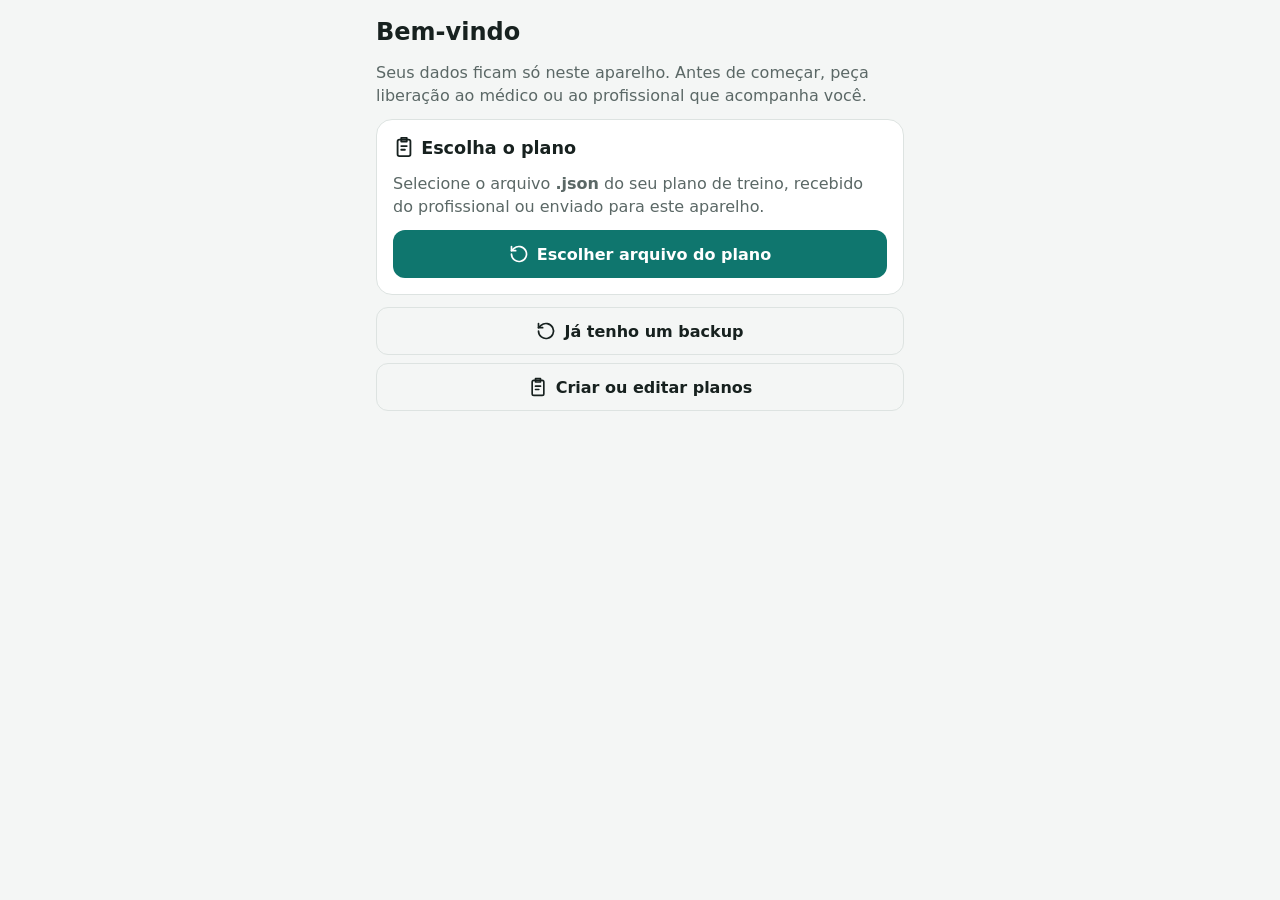
<file: web/index.html>
<!doctype html>
<html lang="pt-BR">
<head>
  <meta charset="utf-8">
  <meta name="viewport" content="width=device-width, initial-scale=1, viewport-fit=cover">
  <meta http-equiv="Content-Security-Policy" content="default-src 'none'; script-src 'self'; style-src 'self'; img-src 'self'; manifest-src 'self'; connect-src 'self'; worker-src 'self'; base-uri 'none'; form-action 'none'">
  <meta name="referrer" content="no-referrer">
  <meta name="theme-color" content="#0f766e">
  <title>fitMonjaro</title>
  <link rel="manifest" href="manifest.webmanifest">
  <link rel="icon" href="icons/icon-192.png">
  <link rel="stylesheet" href="styles.css">
  <script type="module" src="app.js"></script>
</head>
<body>
  <div id="update" role="status" hidden>
    <span>Nova versão disponível</span>
    <button type="button" data-a="update-apply">Atualizar</button>
  </div>
  <main id="view"></main>
  <div id="rest" hidden>
    <span>Descanso <strong id="rest-time">1:00</strong></span>
    <button type="button" data-a="rest-add">+30 s</button>
    <button type="button" data-a="rest-stop">Parar</button>
  </div>
  <div id="toast" role="status" hidden></div>
  <nav id="nav" aria-label="Principal" hidden>
    <a href="#/hoje"><svg class="ico" viewBox="0 0 24 24" aria-hidden="true" focusable="false" fill="none" stroke="currentColor" stroke-width="2" stroke-linecap="round" stroke-linejoin="round"><circle cx="12" cy="12" r="4"/><path d="M12 2v2M12 20v2M4.9 4.9l1.4 1.4M17.7 17.7l1.4 1.4M2 12h2M20 12h2M4.9 19.1l1.4-1.4M17.7 6.3l1.4-1.4"/></svg><span>Hoje</span></a>
    <a href="#/treinos"><svg class="ico" viewBox="0 0 24 24" aria-hidden="true" focusable="false" fill="none" stroke="currentColor" stroke-width="2" stroke-linecap="round" stroke-linejoin="round"><rect x="3" y="5" width="18" height="16" rx="2"/><path d="M3 10h18M8 3v4M16 3v4"/></svg><span>Treinos</span></a>
    <a href="#/progresso"><svg class="ico" viewBox="0 0 24 24" aria-hidden="true" focusable="false" fill="none" stroke="currentColor" stroke-width="2" stroke-linecap="round" stroke-linejoin="round"><path d="M3 3v18h18"/><path d="M7 15l4-4 3 3 5-6"/></svg><span>Progresso</span></a>
    <a href="#/plano"><svg class="ico" viewBox="0 0 24 24" aria-hidden="true" focusable="false" fill="none" stroke="currentColor" stroke-width="2" stroke-linecap="round" stroke-linejoin="round"><rect x="5" y="4" width="14" height="18" rx="2"/><path d="M9 2h6v4H9zM9 11h6M9 15h4"/></svg><span>Plano</span></a>
    <a href="#/ajustes"><svg class="ico" viewBox="0 0 24 24" aria-hidden="true" focusable="false" fill="none" stroke="currentColor" stroke-width="2" stroke-linecap="round" stroke-linejoin="round"><circle cx="12" cy="8" r="4"/><path d="M4 21c0-4 4-6 8-6s8 2 8 6"/></svg><span>Perfil</span></a>
  </nav>
</body>
</html>
</file>
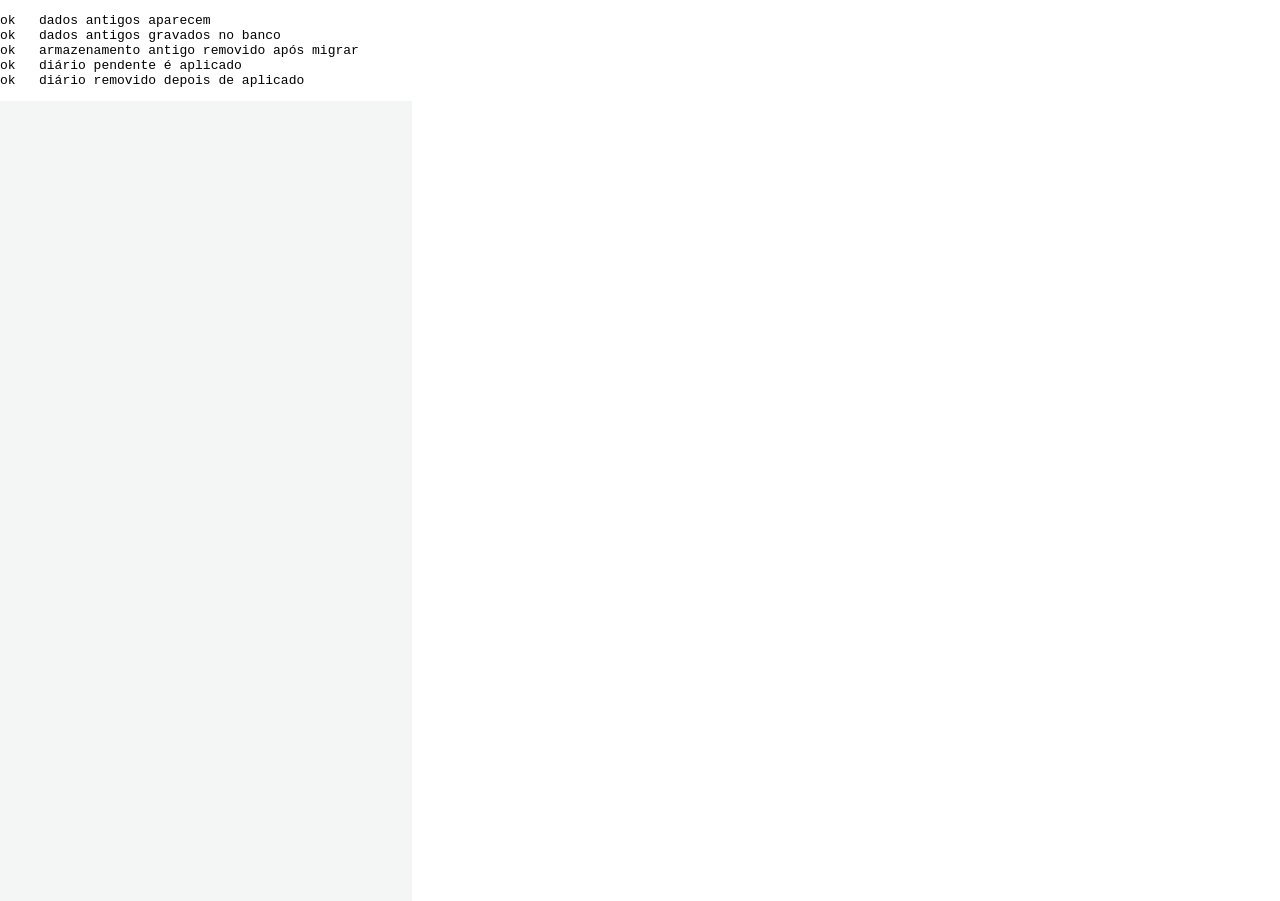
<file: tests/e2e.test.html>
<!doctype html>
<html lang="pt-BR">
<meta charset="utf-8">
<title>Teste de ponta a ponta</title>
<style>body{margin:0} iframe{border:0;width:412px;height:800px;display:block} pre{white-space:pre-wrap}</style>
<pre id="out">rodando</pre>
<iframe id="app" title="app"></iframe>
<script type="module">
// Usa o app real num iframe. Apaga os dados do app neste endereço.
import { addDays, diffRecords, fromRecords, mondayOf, toISO, toRecords } from '../web/logic.js';
import { applyOps, deleteDb, openDb, readAll } from '../web/db.js';

const LEGACY_KEY = 'fitmonjaro.v2';
const out = document.getElementById('out');
const frame = document.getElementById('app');
const results = [];
window.__errors = [];
const ok = (name, cond) => {
  results.push(`${cond ? 'ok  ' : 'FAIL'} ${name}`);
  out.textContent = results.join('\n');
};
const tick = (ms = 80) => new Promise((r) => setTimeout(r, ms));
const until = async (cond) => {
  for (let i = 0; i < 300; i++) {
    if (await cond()) return true;
    await tick(100);
  }
  return cond();
};
// Espera o app terminar as gravações e lê o banco diretamente.
async function settle() {
  for (let i = 0; i < 500; i++) {
    const pending = frame.contentDocument?.documentElement?.dataset?.pending;
    if (!pending || pending === '0') return;
    await tick(20);
  }
}
async function withDb(fn) {
  const db = await openDb();
  try {
    return await fn(db);
  } finally {
    db.close();
  }
}
async function data() {
  await settle();
  return withDb(async (db) => fromRecords(await readAll(db)));
}
const writeState = (s) => withDb(async (db) => applyOps(db, diffRecords(await readAll(db), toRecords(s))));
async function resetDb() {
  frame.src = 'about:blank';
  await new Promise((r) => { frame.onload = r; });
  await deleteDb();
}
// Compara estados sem depender da ordem das chaves.
const canon = (v) => (Array.isArray(v) ? v.map(canon) : v && typeof v === 'object'
  ? Object.fromEntries(Object.keys(v).sort().map((k) => [k, canon(v[k])])) : v);
const same = (a, b) => JSON.stringify(canon(a)) === JSON.stringify(canon(b));
const planId = 'plano-exemplo';
const logs = async () => (await data()).sessions[planId];
const today = toISO(new Date());
const monday = mondayOf(today);

const open = async (hash) => {
  frame.src = 'about:blank'; // Só mudar o # não recarregaria o app.
  await new Promise((r) => { frame.onload = r; });
  frame.src = `../web/index.html${hash}`;
  await new Promise((r) => { frame.onload = r; });
  frame.contentWindow.addEventListener('error', (e) => window.__errors.push(e.message));
  frame.contentWindow.addEventListener('unhandledrejection', (e) => window.__errors.push(String(e.reason)));
  frame.contentWindow.confirm = () => true;
  await until(async () => frame.contentDocument.getElementById('view')?.childElementCount > 0); // O app carrega o banco antes de desenhar.
  await tick(100);
  return frame.contentDocument;
};

const fill = (doc, form, values) => {
  const f = doc.querySelector(`[data-form="${form}"]`);
  for (const [k, v] of Object.entries(values)) f.elements[k].value = v;
  return f;
};
const check = (el, on = true) => { if (el.checked !== on) el.click(); };
const type = (el, value) => { el.value = value; el.dispatchEvent(new Event('input', { bubbles: true })); };
const text = (doc = frame.contentDocument) => doc.getElementById('view').textContent;

const importFile = async (doc, kind, content) => {
  const input = doc.querySelector(`[data-import="${kind}"]`);
  const dt = new frame.contentWindow.DataTransfer();
  dt.items.add(new frame.contentWindow.File([content], 'x.json', { type: 'application/json' }));
  input.files = dt.files;
  input.dispatchEvent(new Event('change', { bubbles: true }));
  await tick(300);
};

// Intercepta o arquivo gerado por um toque, sem depender da pasta de downloads.
async function captureFile(el) {
  const win = frame.contentWindow;
  const original = win.URL.createObjectURL;
  let blob = null;
  win.URL.createObjectURL = (b) => { blob = b; return original.call(win.URL, b); };
  el.click();
  await tick(300);
  win.URL.createObjectURL = original;
  return blob ? blob.text() : null;
}
const submitButton = (form) => form.querySelector('button:not([type=button])');

async function flow() {
  // Migração: dados do armazenamento antigo passam para o IndexedDB.
  await resetDb();
  const planText = await (await fetch('./plano-exemplo.json')).text();
  const bundled = JSON.parse(planText);
  localStorage.setItem(LEGACY_KEY, JSON.stringify({
    version: 2, profile: { name: 'Legado Teste', sex: 'Feminino', birthDate: '1980-01-01', height: 160, targetWeight: null, conditions: '' },
    activePlanId: bundled.id, plans: { [bundled.id]: bundled }, planStarts: { [bundled.id]: monday }, sessions: { [bundled.id]: { 'w1-Seg': { status: 'feito' } } },
    daily: {}, measurements: [{ date: today, weight: 71 }], injections: [], choices: {}, lastBackup: null,
  }));
  let doc = await open('#/hoje');
  ok('dados antigos aparecem', text(doc).includes('Olá, Legado'));
  ok('dados antigos gravados no banco', (await data()).sessions[planId]['w1-Seg'].status === 'feito');
  ok('armazenamento antigo removido após migrar', localStorage.getItem(LEGACY_KEY) === null);
  // Fechamento imediato: um diário pendente é aplicado ao banco na próxima abertura.
  const pendingState = await data();
  pendingState.profile.name = 'Diário Pendente';
  localStorage.setItem(LEGACY_KEY, JSON.stringify(pendingState));
  doc = await open('#/hoje');
  ok('diário pendente é aplicado', text(doc).includes('Olá, Diário') && (await data()).profile.name === 'Diário Pendente');
  ok('diário removido depois de aplicado', localStorage.getItem(LEGACY_KEY) === null);
  await resetDb();
  doc = await open('#/hoje');

  // 1. Identificar a pessoa
  ok('primeiro uso pede o arquivo do plano', Boolean(doc.querySelector('[data-import="setup-plan"]')) && !doc.querySelector('[data-form="setup"]'));
  ok('menu oculto na configuração', doc.getElementById('nav').hidden);
  ok('configuração leva ao editor de planos', Boolean(doc.querySelector('a[href="#/editor"]')));
  await importFile(doc, 'setup-plan', '{"schemaVersion":1}');
  ok('arquivo de plano inválido é recusado', !frame.contentDocument.getElementById('toast').hidden && !frame.contentDocument.querySelector('[data-form="setup"]'));
  // No Android o seletor de arquivos é outra tela: o app fica oculto e volta antes de receber o arquivo.
  const picker = frame.contentDocument.querySelector('[data-import="setup-plan"]');
  picker.dispatchEvent(new MouseEvent('click', { bubbles: true }));
  Object.defineProperty(frame.contentDocument, 'visibilityState', { configurable: true, get: () => 'visible' });
  frame.contentDocument.dispatchEvent(new Event('visibilitychange'));
  ok('voltar do seletor de arquivos não troca a tela', picker.isConnected);
  const dt = new frame.contentWindow.DataTransfer();
  dt.items.add(new frame.contentWindow.File([planText], 'plano.json', { type: '' })); // Anexos no Android podem vir sem tipo.
  picker.files = dt.files;
  picker.dispatchEvent(new Event('change', { bubbles: true }));
  await until(async () => Boolean(frame.contentDocument.querySelector('[data-form="setup"]')));
  doc = frame.contentDocument;
  ok('plano escolhido libera o perfil', Boolean(doc.querySelector('[data-form="setup"]')) && text(doc).includes('Plano de exemplo'));
  const setup = fill(doc, 'setup', { name: 'Maria Teste', sex: 'Feminino', birthDate: '1990-03-15', height: '165', weight: '70', targetWeight: '60', conditions: '', startDate: monday });
  const firstBackup = await captureFile(submitButton(setup));
  ok('perfil salvo', (await data()).profile.name === 'Maria Teste' && (await data()).profile.height === 165);
  ok('primeira cópia sai sozinha', JSON.parse(firstBackup).profile.name === 'Maria Teste');
  ok('peso inicial entra no histórico', (await data()).measurements.length === 1 && (await data()).measurements[0].weight === 70);
  ok('plano escolhido ativo', (await data()).activePlanId === planId);
  ok('saudação usa o nome', text().includes('Olá, Maria'));
  ok('menu com ícones', frame.contentDocument.querySelectorAll('#nav a svg').length === 5);

  // 3. Saber o que fazer
  doc = await open('#/sessao/w1-Seg');
  ok('Treino A com 9 exercícios', doc.querySelectorAll('[data-card]').length === 9);
  ok('selo do treino', doc.querySelector('.badge')?.textContent === 'A');
  ok('mostra séries e alvo juntos', doc.querySelector('[data-card="A1"] .target').textContent === '2 × 10–12');
  ok('mostra a carga', doc.querySelector('[data-card="A1"] .load').textContent.includes('Carga do exercício A1'));
  ok('instrução recolhida', !doc.querySelector('[data-card="A1"] details.how').open && text(doc).includes('Como fazer o exercício A1'));
  ok('mostra o vídeo', Boolean(doc.querySelector('a[href="https://example.com/video-a1"]')));
  ok('mostra quando parar', text(doc).includes('Sinal de alerta de exemplo'));
  ok('bloco fixo com 2 séries', doc.querySelector('[data-card="A5"]').querySelectorAll('.set').length === 2);

  // 4. Registro rápido
  const rows = doc.querySelector('[data-card="A1"]').querySelectorAll('.set');
  check(rows[0].querySelector('input[type=checkbox]'));
  await tick();
  ok('marcar aceita a sugestão', (await logs())['w1-Seg'].exercises.A1.sets[0].value === '10');
  ok('série marcada muda de cor', rows[0].classList.contains('done'));
  ok('aviso de salvamento automático', doc.getElementById('saved').textContent.includes('Salvo às'));
  ok('primeiro do bloco não inicia descanso', doc.getElementById('rest').hidden);
  rows[1].querySelector('[data-delta="1"]').click();
  rows[1].querySelector('[data-delta="1"]').click();
  ok('botão + soma à sugestão', rows[1].querySelector('input[type=number]').value === '12');
  check(rows[1].querySelector('input[type=checkbox]'));
  type(rows[0].querySelector('input[type=number]'), '12');
  ok('sugestão de progressão no máximo', !doc.querySelector('[data-ready="A1"]').hidden);

  const b5 = doc.querySelector('[data-card="B5"]').querySelectorAll('.set');
  check(b5[0].querySelector('input[type=checkbox]'));
  ok('último do bloco inicia descanso', !doc.getElementById('rest').hidden);
  doc.querySelector('[data-a="rest-stop"]').click();

  doc.querySelector('[data-card="A1"] [data-a="add-set"]').click();
  await tick();
  ok('+ série adiciona linha', doc.querySelector('[data-card="A1"]').querySelectorAll('.set').length === 3);
  ok('limite de 3 séries', !doc.querySelector('[data-card="A1"] [data-a="add-set"]'));
  ok('valores continuam após redesenhar', doc.querySelector('[data-card="A1"] input[type=number]').value === '12');

  const band = doc.querySelector('[data-card="A1"] select');
  type(band, 'Leve');
  type(doc.querySelector('[data-card="B5"] select'), 'Médio');

  doc.querySelector('[data-a="note-chip"][data-text="Cansaço"]').click();
  doc.querySelector('[data-a="note-chip"][data-text="Náusea"]').click();
  ok('etiquetas viram observação', doc.getElementById('notes').value === 'Cansaço; Náusea');
  const xss = '<img src=x onerror="window.top.pwned=1">';
  type(doc.getElementById('notes'), xss);
  type(doc.querySelector('[data-f="pain"]'), '3');

  doc = await open('#/sessao/w1-Seg');
  ok('rascunho sobrevive ao fechar o app', doc.getElementById('notes').value === xss);
  ok('observação não vira HTML', !window.pwned && !doc.querySelector('#view img'));
  const autoFile = await captureFile(doc.querySelector('[data-a="finish"][data-status="feito"]'));
  await tick(200);
  ok('treino concluído', (await logs())['w1-Seg'].status === 'feito');
  ok('cópia salva sozinha ao concluir', JSON.parse(autoFile).sessions[planId]['w1-Seg'].status === 'feito');
  const fileName = (await data()).lastBackup.file;
  ok('nome da cópia com data e hora', new RegExp(`^fitmonjaro-${today}-\\d{4}\\.json$`).test(fileName));
  ok('abre a tela de conclusão', frame.contentWindow.location.hash === '#/concluido/w1-Seg');
  const done = text();
  ok('conclusão resume o treino', done.includes('Treino concluído') && done.includes('3 série(s)') && done.includes('dor 3/10'));
  ok('conclusão diz onde está o arquivo', done.includes(fileName) && done.includes('Downloads') && done.includes('Arquivos'));
  ok('conclusão explica como consultar e recuperar', done.includes('Progresso') && done.includes('Recuperar backup'));

  doc = await open('#/concluido/w1-Seg');
  ok('conclusão reaberta mostra a última cópia', text(doc).includes(fileName));

  doc = await open('#/treinos');
  ok('lista marca Feito', doc.querySelector('.chip .mark.feito')?.textContent.includes('Feito'));
  ok('evolução usa a melhor série', doc.querySelector('tbody tr').cells[1].textContent.startsWith('12'));

  doc = await open('#/sessao/w1-Sex');
  ok('repetições replicadas', doc.querySelector('[data-card="A1"] input[type=number]').placeholder === '12');
  ok('elástico replicado', doc.querySelector('[data-card="A1"] select').value === 'Leve');
  ok('série extra replicada', doc.querySelector('[data-card="A1"]').querySelectorAll('.set').length === 3);
  ok('elástico escolhido sem concluir também é replicado', doc.querySelector('[data-card="B5"] select').value === 'Médio');
  check(doc.querySelector('[data-card="A1"] input[type=checkbox]'));
  await tick();
  ok('elástico herdado entra no registro', (await logs())['w1-Sex'].exercises.A1.band === 'Leve');

  doc = await open('#/sessao/w1-Qua');
  ok('Treino B com pirâmide', text(doc).includes('Pirâmide') && text(doc).includes('5‑3‑1'));
  check(doc.querySelector('[data-f="pyramid"]'));
  await tick();
  ok('pirâmide registrada', (await logs())['w1-Qua'].exercises.B6.sets[0].done === true);
  check(doc.querySelector('[data-f="light"]'));
  await tick();
  ok('versão leve grava status leve', frame.contentDocument.querySelector('[data-a="finish"]').dataset.status === 'leve');
  ok('versão leve não herda série extra', frame.contentDocument.querySelector('[data-card="B5"]').querySelectorAll('.set').length === 2);

  // Registro em um toque, com um plano que treina todo dia, para o teste valer em qualquer data
  const s = (await data());
  s.plans[planId].schedule = { days: [0, 1, 2, 3, 4, 5, 6], rotation: [['A', 'B', 'A', 'B', 'A', 'B', 'A']] };
  s.sessions[planId] = {};
  await writeState(s);
  doc = await open('#/hoje');
  ok('Hoje mostra o treino do dia', text(doc).includes('Treino de hoje') && text(doc).includes('≈ 45 min'));
  ok('lista de exercícios recolhida', Boolean(doc.querySelector('.outline li')) && !doc.querySelector('.outline').closest('details').open);
  const quickFile = await captureFile(doc.querySelector('[data-a="quick"][data-status="leve"]'));
  ok('um toque registra o treino', Object.values((await logs()))[0].status === 'leve' && Object.values((await logs()))[0].quick === true);
  ok('um toque também salva a cópia', Boolean(quickFile));
  ok('um toque também mostra a conclusão', await until(async () => text().includes('registro rápido') && text().includes('Downloads')));
  doc = await open(`#/sessao/${encodeURIComponent('w1-Sáb')}`);
  ok('treino de sábado abre pelo endereço', text(doc).includes('Sáb'));
  doc = await open('#/hoje');
  ok('Hoje confirma o registro', text(doc).includes('Treino de hoje registrado'));

  const before = (await data()).lastBackup.at;
  await tick(50);
  const weightFile = await captureFile(submitButton(fill(doc, 'quick-weight', { weight: '69.5' })));
  ok('peso rápido sem sair de Hoje', (await data()).measurements.at(-1).weight === 69.5 && frame.contentWindow.location.hash === '#/hoje');
  ok('peso também gera cópia', JSON.parse(weightFile).measurements.at(-1).weight === 69.5 && (await data()).lastBackup.at !== before);
  frame.contentDocument.querySelector('[data-a="toggle-daily"][data-field="water"]').click();
  await tick();
  ok('hidratação com um toque', (await data()).daily[today].water === true);
  ok('bloco marcado aparece ativo', frame.contentDocument.querySelector('[data-field="water"]').classList.contains('on'));
  type(frame.contentDocument.querySelector('[data-field="protein"]'), '80');
  ok('proteína registrada', (await data()).daily[today].protein === '80');

  // 1. Evolução no tempo
  doc = await open('#/progresso');
  await captureFile(submitButton(fill(doc, 'measurement', { date: addDays(today, -7), weight: '70.2', visceral: '9', fat: '30.8', muscle: '25' })));
  await captureFile(submitButton(fill(frame.contentDocument, 'measurement', { date: today, weight: '69.5', visceral: '8', fat: '30', muscle: '24.9' })));
  const stats = text();
  ok('medição mantém data única', (await data()).measurements.filter((m) => m.date === today).length === 1);
  ok('mostra variação de gordura', stats.includes('-0,8 kg desde o início'));
  ok('mostra músculo % do peso', stats.includes('Músculo % do peso') && stats.includes('35,8%'));
  ok('mostra IMC e idade', stats.includes('IMC 25,5') && /\d{2} anos/.test(stats));
  ok('mostra quanto falta', stats.includes('faltam 9,5 kg'));
  ok('mostra ritmo', stats.includes('% por semana'));
  ok('mostra treinos cumpridos', stats.includes('Treinos cumpridos'));
  await captureFile(submitButton(fill(frame.contentDocument, 'injection', { date: addDays(today, -21), dose: '2.5' })));
  await captureFile(submitButton(fill(frame.contentDocument, 'injection', { date: addDays(today, -1), dose: '5' })));
  doc = await open('#/hoje');
  ok('aviso de aumento de dose', text(doc).includes('aumento de dose'));

  // 2. Escolher e alterar o plano
  doc = await open('#/plano');
  const planJson = await captureFile(doc.querySelector('[data-a="export-plan"]'));
  ok('plano exportado', JSON.parse(planJson).id === planId);
  const edited = JSON.parse(planJson);
  edited.id = 'plano-editado';
  edited.name = 'Plano Editado';
  edited.exercises.A1.target = '99 repetições';
  edited.painLabel = 'Dor no joelho';
  await importFile(doc, 'plan', JSON.stringify(edited));
  ok('plano importado fica ativo', await until(async () => (await data()).activePlanId === 'plano-editado'));
  doc = await open('#/sessao/w1-Seg');
  ok('alteração aparece no treino', text(doc).includes('99 repetições'));
  ok('rótulo de dor vem do plano', text(doc).includes('Dor no joelho:') && Boolean(doc.querySelector('[data-text="Dor no joelho"]')));
  doc = await open('#/plano');
  await importFile(doc, 'plan', '{"schemaVersion":1}');
  ok('plano inválido é recusado', await until(async () => !frame.contentDocument.getElementById('toast').hidden) && (await data()).activePlanId === 'plano-editado');
  doc = frame.contentDocument;
  doc.querySelector(`[data-a="del-plan"][data-plan="${planId}"]`).click();
  await tick();
  ok('plano com histórico não é apagado', Boolean((await data()).plans[planId]));
  doc.querySelector(`[data-a="use-plan"][data-plan="${planId}"]`).click();
  await tick(200);
  ok('volta ao plano anterior', (await data()).activePlanId === planId);
  ok('histórico do plano preservado', Object.keys((await logs())).length > 0);
  doc = await open('#/plano');
  doc.querySelector('[data-a="del-plan"][data-plan="plano-editado"]').click();
  await tick();
  ok('plano sem histórico é apagado', !(await data()).plans['plano-editado']);

  // 6. Editor de planos
  doc = await open('#/editor');
  ok('editor abre pela tela Plano', text(doc).includes('Editor de planos') && text(doc).includes('Nenhum plano em elaboração'));
  doc.querySelector('[data-a="ed-new"]').click();
  await until(async () => Boolean(frame.contentDocument.getElementById('ed-status')));
  doc = frame.contentDocument;
  const draftId = frame.contentWindow.location.hash.split('/')[2];
  ok('plano em branco já é válido', doc.getElementById('ed-status').classList.contains('ok'));
  type(doc.querySelector('[data-ed="name"]'), 'Plano do Editor');
  type(doc.querySelector('[data-ed="id"]'), 'plano-editor');
  ok('título acompanha o nome', doc.getElementById('ed-title').textContent === 'Plano do Editor');
  ok('alteração salva sozinha', await until(async () => (await data()).drafts[draftId]?.plan.name === 'Plano do Editor'));
  doc = await open(`#/editor/${draftId}`);
  ok('rascunho reaberto mantém alterações', doc.querySelector('[data-ed="name"]').value === 'Plano do Editor' && doc.querySelector('[data-ed="id"]').value === 'plano-editor');

  doc.querySelector('[data-a="ed-add"][data-tpl="exercise"]').click();
  await tick();
  doc = frame.contentDocument;
  ok('exercício novo aparece aberto', doc.querySelector('[data-sec="exercises.1"]')?.open === true);
  type(doc.querySelector('[data-ed="exercises.1.name"]'), 'Ponte');
  type(doc.querySelector('[data-ed="exercises.1.video.url"]'), 'https://example.com/ponte');
  ok('resumo do exercício acompanha o nome', doc.querySelector('[data-sum="exercises.1"]').textContent === 'E1 · Ponte');
  type(doc.querySelector('[data-ed="workouts.0.blocks.0.items"]'), 'A1 ZZ');
  ok('problema aparece na hora', doc.getElementById('ed-status').classList.contains('warn') && doc.getElementById('ed-status').textContent.includes('ZZ'));
  const blocked = await captureFile(doc.querySelector('[data-a="ed-export"]'));
  ok('plano incompleto não é exportado', blocked === null && !doc.getElementById('toast').hidden);
  type(doc.querySelector('[data-ed="workouts.0.blocks.0.items"]'), 'A1 E1');
  ok('problema some ao corrigir', doc.getElementById('ed-status').classList.contains('ok'));
  const idField = doc.querySelector('[data-ed="exercises.0.id"]');
  type(idField, 'AGACH');
  idField.dispatchEvent(new Event('change', { bubbles: true }));
  await tick();
  doc = frame.contentDocument;
  ok('renomear exercício atualiza o treino', doc.querySelector('[data-ed="workouts.0.blocks.0.items"]').value === 'AGACH E1' && doc.getElementById('ed-status').classList.contains('ok'));
  check(doc.querySelector('[data-ed="schedule.days"][data-day="1"]'));
  ok('dia a mais pede ajuste na rotação', doc.getElementById('ed-status').textContent.includes('um treino por dia'));
  type(doc.querySelector('[data-ed="schedule.rotation.0"]'), 'A A A A');
  ok('rotação ajustada', doc.getElementById('ed-status').classList.contains('ok'));
  type(doc.querySelector('[data-ed="safety.stop"]'), 'Parar se doer\n\nAvisar o profissional');
  const exported = JSON.parse(await captureFile(doc.querySelector('[data-a="ed-export"]')));
  ok('exporta o plano completo', exported.id === 'plano-editor' && exported.exercises.E1.name === 'Ponte' && exported.exercises.E1.video.url === 'https://example.com/ponte');
  ok('exportado com dias, rotação e listas', exported.schedule.days.join() === '0,1,2,4' && exported.workouts.A.blocks[0].items.join() === 'AGACH,E1' && exported.safety.stop.length === 2);

  frame.contentDocument.querySelector('[data-a="ed-use"]').click();
  ok('usar aqui ativa o plano', await until(async () => (await data()).activePlanId === 'plano-editor'));
  doc = await open('#/sessao/w1-Ter');
  ok('treino do plano criado aparece', text(doc).includes('Ponte') && text(doc).includes('Treino A'));
  doc = await open('#/plano');
  doc.querySelector(`[data-a="use-plan"][data-plan="${planId}"]`).click();
  await until(async () => (await data()).activePlanId === planId);

  doc = await open('#/editor');
  ok('lista mostra o plano pronto', text(doc).includes('Plano do Editor') && text(doc).includes('Pronto'));
  doc.querySelector('[data-a="ed-copy"]').click();
  await until(async () => Boolean(frame.contentDocument.getElementById('ed-status')));
  ok('alterar o plano em uso copia o plano', frame.contentDocument.querySelector('[data-ed="id"]').value === planId && frame.contentDocument.getElementById('ed-status').classList.contains('ok'));
  doc = await open('#/editor');
  await importFile(doc, 'draft', planText);
  ok('importa plano para o editor', await until(async () => Object.keys((await data()).drafts).length === 3));
  doc = await open('#/editor');
  doc.querySelector(`[data-a="ed-delete"][data-d="${draftId}"]`).click();
  ok('exclui plano do editor', await until(async () => !(await data()).drafts[draftId]) && !text().includes('Plano do Editor'));

  // 5. Cópia automática e recuperação
  doc = await open('#/ajustes');
  ok('sem botão de exportar manual', !doc.querySelector('[data-a="export-backup"]'));
  ok('Perfil explica onde estão os dados', text(doc).includes('Downloads') && text(doc).includes((await data()).lastBackup.file));
  const backup = await captureFile(submitButton(doc.querySelector('[data-form="profile"]')));
  ok('salvar o perfil gera cópia', Boolean(backup));
  frame.contentDocument.querySelector('[data-a="wipe"]').click();
  await tick(200);
  ok('dados apagados', (await data()).profile.name === '');
  doc = await open('#/hoje');
  ok('sem dados volta à configuração', Boolean(doc.querySelector('[data-import="setup-plan"]')));
  await importFile(doc, 'backup', 'não é json');
  ok('backup inválido é recusado', (await data()).profile.name === '');
  await importFile(doc, 'backup', backup);
  ok('backup recupera tudo', await until(async () => same(await data(), JSON.parse(backup))));
  ok('app volta ao normal', await until(async () => !frame.contentDocument.getElementById('nav').hidden));
  doc = await open('#/progresso');
  ok('histórico visível depois de recuperar', text(doc).includes('Treinos cumpridos') && text(doc).includes('69,5'));

  // Dados que esta versão não consegue ler nunca podem ser sobrescritos.
  await withDb((db) => applyOps(db, [{ store: 'plans', key: 'quebrado', value: { schemaVersion: 99 } }]));
  const unreadable = await withDb((db) => readAll(db));
  doc = await open('#/hoje');
  ok('dados ilegíveis não abrem a configuração', !doc.querySelector('[data-form="setup"]') && !doc.querySelector('[data-import="setup-plan"]'));
  ok('dados ilegíveis oferecem recuperar', Boolean(doc.querySelector('[data-a="retry-load"]')) && Boolean(doc.querySelector('[data-import="backup"]')) && doc.getElementById('nav').hidden);
  doc = await open('#/editor');
  ok('editor bloqueado com dados ilegíveis', !doc.querySelector('[data-a="ed-new"]'));
  const rawFile = await captureFile(doc.querySelector('[data-a="save-raw"]'));
  ok('cópia dos dados ilegíveis', JSON.parse(rawFile).plans.quebrado.schemaVersion === 99);
  await settle();
  ok('banco intacto enquanto ilegível', same(await withDb((db) => readAll(db)), unreadable) && localStorage.getItem(LEGACY_KEY) === null);
  await importFile(doc, 'backup', backup);
  ok('backup resolve os dados ilegíveis', await until(async () => same(await data(), JSON.parse(backup))));
  ok('app volta depois de resolver', await until(async () => !frame.contentDocument.getElementById('nav').hidden));

  const records = await withDb((db) => readAll(db));
  ok('banco guarda um registro por item', records.filter((r) => r.store === 'measurements').length === (await data()).measurements.length && records.some((r) => r.store === 'sessions'));
  ok('diário limpo quando tudo foi gravado', localStorage.getItem(LEGACY_KEY) === null);
  ok('sem erros de JavaScript', window.__errors.length === 0);
  results.push(...window.__errors);
}

const failed = () => results.filter((r) => r.startsWith('FAIL')).length;

try {
  await flow();
} catch (e) {
  results.push(`FAIL exceção: ${e.stack}`);
}
out.textContent = `${results.join('\n')}\n\n${results.length - failed()}/${results.length} passaram\n${failed() ? 'FALHOU' : 'SUCESSO'}`;
frame.remove();
// Execução automatizada: envia o resultado ao servidor local de testes.
if (new URLSearchParams(location.search).has('report')) fetch('/__r', { method: 'POST', body: out.textContent });
</script>
</html>
</file>
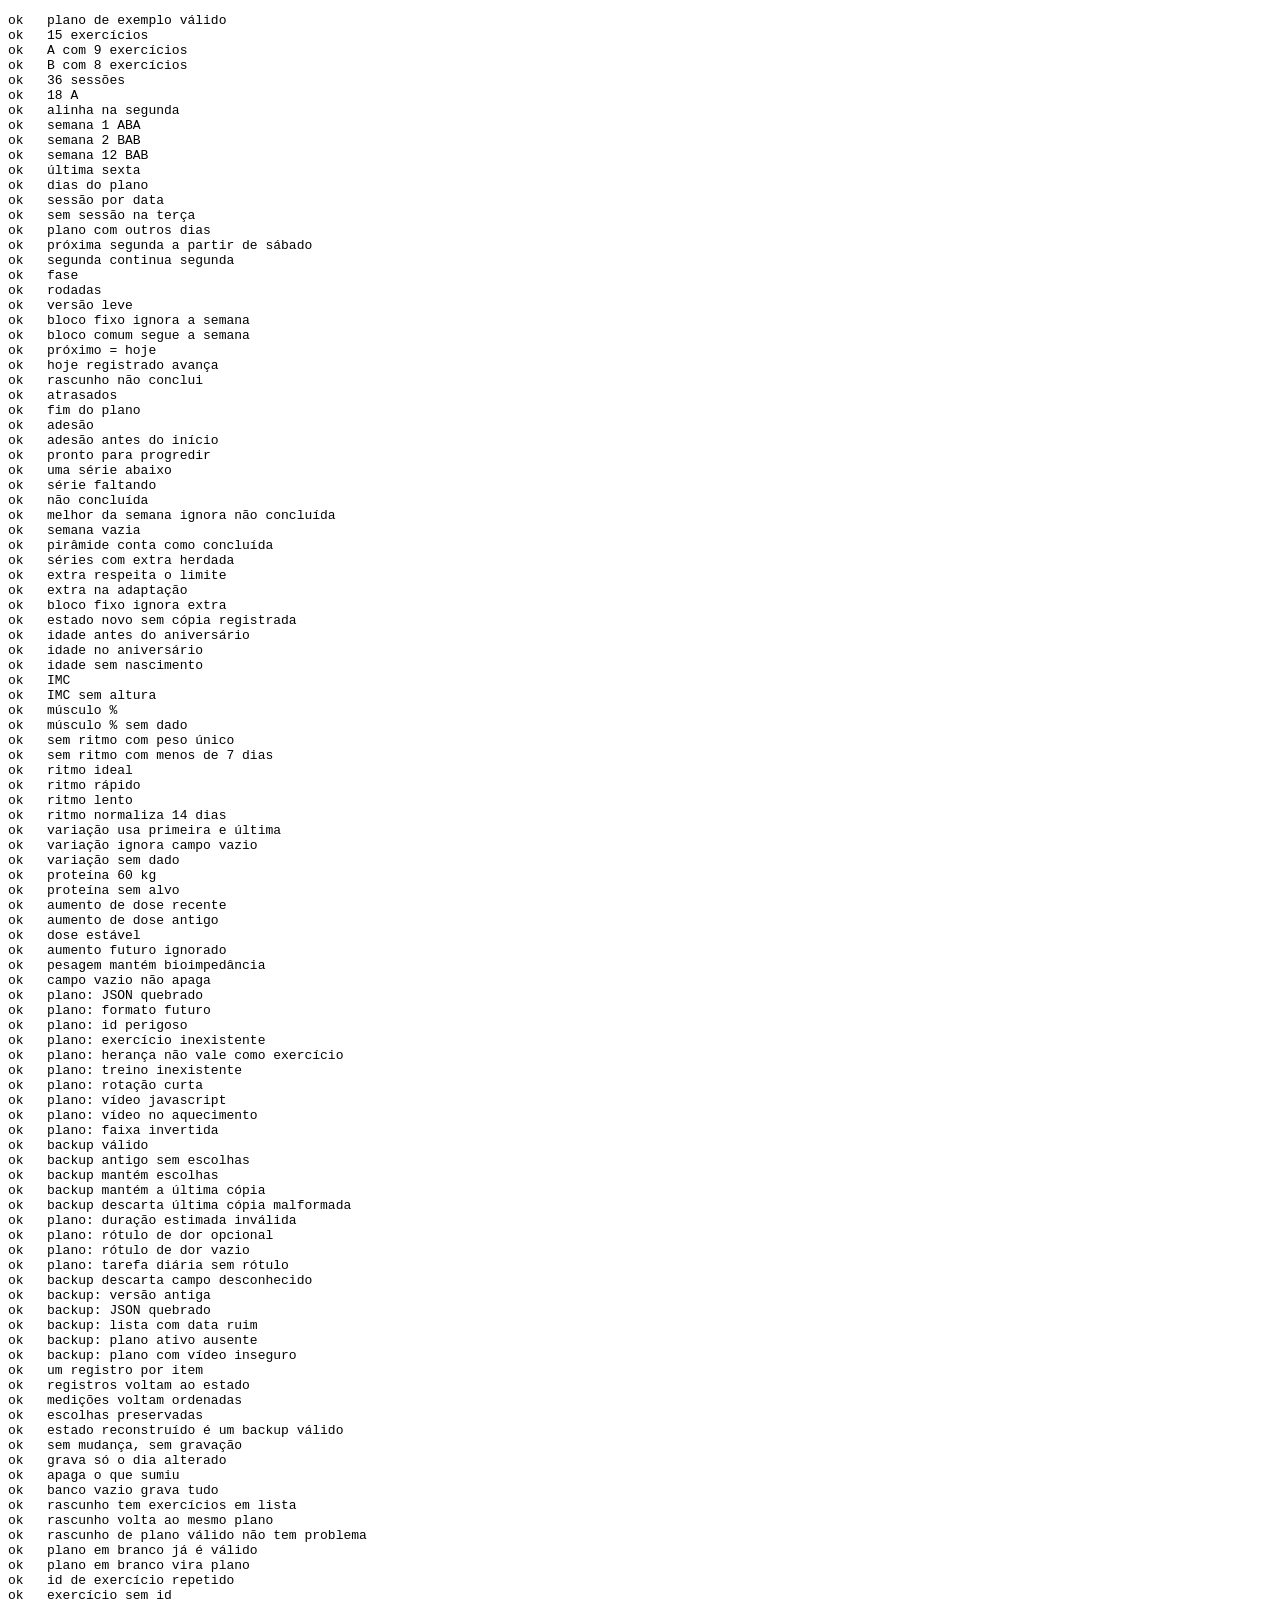
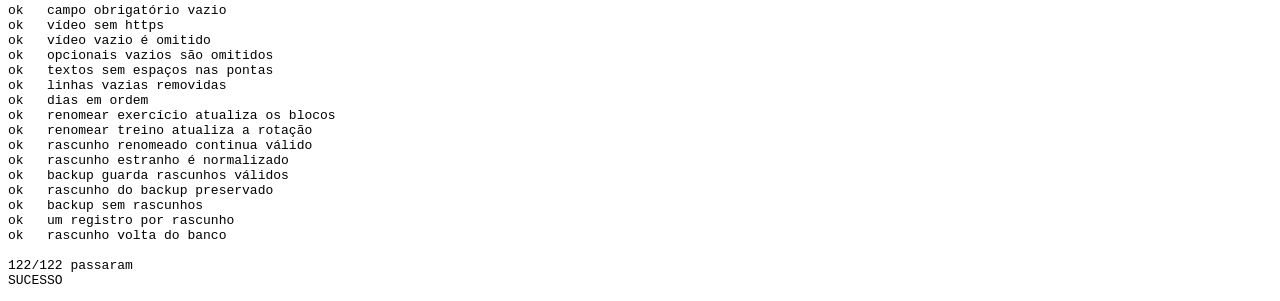
<file: tests/logic.test.html>
<!doctype html>
<html lang="pt-BR">
<meta charset="utf-8">
<title>Testes de logic.js</title>
<pre id="out">rodando</pre>
<script type="module">
import * as L from '../web/logic.js';

const results = [];
const eq = (name, got, want) => {
  const ok = JSON.stringify(got) === JSON.stringify(want);
  results.push(`${ok ? 'ok  ' : 'FAIL'} ${name}${ok ? '' : ` -> ${JSON.stringify(got)} != ${JSON.stringify(want)}`}`);
};
const throws = (name, fn, part = '') => {
  let msg = null;
  try { fn(); } catch (e) { msg = e.message; }
  eq(name, msg !== null && msg.includes(part), true);
};

const plan = await (await fetch('./plano-exemplo.json')).json();
const copy = () => JSON.parse(JSON.stringify(plan));
const clean = (mutate) => { const p = copy(); mutate(p); return p; };

eq('plano de exemplo válido', L.validatePlan(plan).id, 'plano-exemplo');
eq('15 exercícios', Object.keys(plan.exercises).length, 15);
eq('A com 9 exercícios', L.workoutItems(plan, 'A').length, 9);
eq('B com 8 exercícios', L.workoutItems(plan, 'B').length, 8);

const sch = L.buildSchedule(plan, '2026-11-11'); // quarta: deve alinhar na segunda 09/11
eq('36 sessões', sch.length, 36);
eq('18 A', sch.filter((s) => s.workout === 'A').length, 18);
eq('alinha na segunda', sch[0].date, '2026-11-09');
eq('semana 1 ABA', sch.slice(0, 3).map((s) => s.workout).join(''), 'ABA');
eq('semana 2 BAB', sch.slice(3, 6).map((s) => s.workout).join(''), 'BAB');
eq('semana 12 BAB', sch.slice(33).map((s) => s.workout).join(''), 'BAB');
eq('última sexta', sch[35].date, '2027-01-29');
eq('dias do plano', sch.slice(0, 3).map((s) => s.day), ['Seg', 'Qua', 'Sex']);
eq('sessão por data', L.sessionOn(sch, '2026-11-11').id, 'w1-Qua');
eq('sem sessão na terça', L.sessionOn(sch, '2026-11-10'), null);

const custom = clean((p) => { p.durationWeeks = 2; p.schedule = { days: [1, 3], rotation: [['A', 'B']] }; });
eq('plano com outros dias', L.buildSchedule(custom, '2026-11-09').map((s) => s.date), ['2026-11-10', '2026-11-12', '2026-11-17', '2026-11-19']);

eq('próxima segunda a partir de sábado', L.nextMonday('2026-11-07'), '2026-11-09');
eq('segunda continua segunda', L.nextMonday('2026-11-09'), '2026-11-09');

eq('fase', [4, 5, 9].map((w) => L.phaseOf(plan, w).name), ['Adaptação', 'Construção', 'Intensificação']);
eq('rodadas', [1, 2, 3, 12].map((w) => L.roundsFor(plan, w)), [2, 2, 3, 3]);
eq('versão leve', L.roundsFor(plan, 10, true), 2);
const [startBlock, mainBlock] = plan.workouts.A.blocks;
eq('bloco fixo ignora a semana', L.blockRounds(plan, startBlock, 10, false), 2);
eq('bloco comum segue a semana', L.blockRounds(plan, mainBlock, 10, false), 3);

eq('próximo = hoje', L.nextSession(sch, {}, '2026-11-11').id, 'w1-Qua');
eq('hoje registrado avança', L.nextSession(sch, { 'w1-Qua': { status: 'feito' } }, '2026-11-11').id, 'w1-Sex');
eq('rascunho não conclui', L.nextSession(sch, { 'w1-Qua': { status: '' } }, '2026-11-11').id, 'w1-Qua');
eq('atrasados', L.overdueSessions(sch, { 'w1-Seg': { status: 'pulado' } }, '2026-11-13').map((s) => s.id), ['w1-Qua']);
eq('fim do plano', L.nextSession(sch, {}, '2027-02-01'), null);

const log = { 'w1-Seg': { status: 'feito' }, 'w1-Qua': { status: 'leve' }, 'w1-Sex': { status: 'pulado' } };
eq('adesão', L.adherence(sch, log, '2026-11-16'), { due: 4, done: 1, light: 1, skipped: 1, pct: 50 });
eq('adesão antes do início', L.adherence(sch, {}, '2026-11-01').pct, null);

const ex = { max: 12 };
const sets = (...v) => ({ sets: v.map((value) => ({ value, done: true })) });
eq('pronto para progredir', L.readyToProgress(ex, sets('12', '12'), 2), true);
eq('uma série abaixo', L.readyToProgress(ex, sets('12', '11'), 2), false);
eq('série faltando', L.readyToProgress(ex, sets('12'), 2), false);
eq('não concluída', L.readyToProgress(ex, { sets: [{ value: '12' }] }, 1), false);

const hist = { 'w1-Seg': { exercises: { A1: { band: 'Leve', sets: [{ value: '10', done: true }, { value: '11', done: true }, { value: '50' }] } } } };
eq('melhor da semana ignora não concluída', L.bestInWeek(sch, hist, 'A1', 1), { value: 11, band: 'Leve' });
eq('semana vazia', L.bestInWeek(sch, hist, 'A1', 4), null);
eq('pirâmide conta como concluída', L.bestInWeek(sch, { 'w1-Qua': { exercises: { B6: { sets: [{ done: true }] } } } }, 'B6', 1), { value: 0, band: '' });
eq('séries com extra herdada', L.setCount(plan, mainBlock, 3, false, 0), 3);
eq('extra respeita o limite', L.setCount(plan, mainBlock, 3, false, 2), 3);
eq('extra na adaptação', L.setCount(plan, mainBlock, 1, false, 1), 3);
eq('bloco fixo ignora extra', L.setCount(plan, startBlock, 1, false, 1), 2);
eq('estado novo sem cópia registrada', L.emptyState().lastBackup, null);

eq('idade antes do aniversário', L.ageAt('1985-11-20', '2026-11-07'), 40);
eq('idade no aniversário', L.ageAt('1985-11-07', '2026-11-07'), 41);
eq('idade sem nascimento', L.ageAt('', '2026-11-07'), null);
eq('IMC', L.bmi(80, 170).toFixed(1), '27.7');
eq('IMC sem altura', L.bmi(80, null), null);
eq('músculo %', L.musclePct({ weight: 80, muscle: 30 }).toFixed(1), '37.5');
eq('músculo % sem dado', L.musclePct({ weight: 80 }), null);

eq('sem ritmo com peso único', L.weightRate([{ date: '2026-11-01', weight: 80 }]), null);
eq('sem ritmo com menos de 7 dias', L.weightRate([{ date: '2026-11-01', weight: 80 }, { date: '2026-11-05', weight: 79 }]), null);
eq('ritmo ideal', L.weightRate([{ date: '2026-11-01', weight: 100 }, { date: '2026-11-08', weight: 99.3 }]).level, 'ideal');
eq('ritmo rápido', L.weightRate([{ date: '2026-11-01', weight: 100 }, { date: '2026-11-08', weight: 98 }]).level, 'rapido');
eq('ritmo lento', L.weightRate([{ date: '2026-11-01', weight: 100 }, { date: '2026-11-08', weight: 100 }]).level, 'lento');
eq('ritmo normaliza 14 dias', L.weightRate([{ date: '2026-11-01', weight: 100 }, { date: '2026-11-15', weight: 98 }]).pct, 1);

const meas = [{ date: '2026-12-01', weight: 76, muscle: 30 }, { date: '2026-11-01', weight: 80 }];
eq('variação usa primeira e última', L.changeOf(meas, (m) => m.weight), { first: 80, last: 76, delta: -4 });
eq('variação ignora campo vazio', L.changeOf(meas, (m) => m.muscle).delta, 0);
eq('variação sem dado', L.changeOf([], (m) => m.weight), null);

eq('proteína 60 kg', L.proteinRange(60), [72, 96]);
eq('proteína sem alvo', L.proteinRange(null), null);

const doses = [{ date: '2026-11-01', dose: 2.5 }, { date: '2026-11-29', dose: 5 }];
eq('aumento de dose recente', L.doseRaisedRecently(doses, '2026-12-02'), true);
eq('aumento de dose antigo', L.doseRaisedRecently(doses, '2026-12-10'), false);
eq('dose estável', L.doseRaisedRecently([{ date: '2026-11-01', dose: 2.5 }, { date: '2026-11-08', dose: 2.5 }], '2026-11-09'), false);
eq('aumento futuro ignorado', L.doseRaisedRecently(doses, '2026-11-02'), false);

const merged = L.mergeMeasurement([{ date: '2026-11-01', weight: 80, muscle: 30 }], { date: '2026-11-01', weight: 79.5 });
eq('pesagem mantém bioimpedância', merged, [{ date: '2026-11-01', weight: 79.5, muscle: 30 }]);
eq('campo vazio não apaga', L.mergeMeasurement([{ date: '2026-11-01', fat: 20 }], { date: '2026-11-01', fat: null }), [{ date: '2026-11-01', fat: 20 }]);

throws('plano: JSON quebrado', () => L.parsePlan('{'), 'não é um JSON');
throws('plano: formato futuro', () => L.validatePlan(clean((p) => { p.schemaVersion = 2; })), 'versão');
throws('plano: id perigoso', () => L.validatePlan(clean((p) => { p.id = '__proto__'; })), 'id');
throws('plano: exercício inexistente', () => L.validatePlan(clean((p) => { p.workouts.A.blocks[0].items = ['Z9']; })), 'Z9');
throws('plano: herança não vale como exercício', () => L.validatePlan(clean((p) => { p.workouts.A.blocks[0].items = ['constructor']; })), 'constructor');
throws('plano: treino inexistente', () => L.validatePlan(clean((p) => { p.schedule.rotation[0][0] = 'Z'; })), 'Z');
throws('plano: rotação curta', () => L.validatePlan(clean((p) => { p.schedule.rotation = [['A']]; })), 'rotação');
throws('plano: vídeo javascript', () => L.validatePlan(clean((p) => { p.exercises.A1.video.url = 'javascript:alert(1)'; })), 'https');
throws('plano: vídeo no aquecimento', () => L.validatePlan(clean((p) => { p.warmup.items[0].video = { label: 'x', url: 'http://x' }; })), 'https');
throws('plano: faixa invertida', () => L.validatePlan(clean((p) => { p.exercises.A1.min = 20; })), 'faixa');

const good = { ...L.emptyState(), plans: { [plan.id]: plan }, activePlanId: plan.id, planStarts: { [plan.id]: '2026-11-09' }, extra: 'x' };
const parsed = L.parseBackup(JSON.stringify(good));
eq('backup válido', parsed.planStarts[plan.id], '2026-11-09');
eq('backup antigo sem escolhas', parsed.choices, {});
eq('backup mantém escolhas', L.parseBackup(JSON.stringify({ ...good, choices: { [plan.id]: { A1: { band: 'Leve' } } } })).choices[plan.id].A1.band, 'Leve');
eq('backup mantém a última cópia', L.parseBackup(JSON.stringify({ ...good, lastBackup: { file: 'f.json', at: '2026-11-07T10:00:00Z' } })).lastBackup.file, 'f.json');
eq('backup descarta última cópia malformada', L.parseBackup(JSON.stringify({ ...good, lastBackup: { file: 1 } })).lastBackup, null);
throws('plano: duração estimada inválida', () => L.validatePlan(clean((p) => { p.workouts.A.estimatedMinutes = -5; })), 'duração');
eq('plano: rótulo de dor opcional', L.validatePlan(clean((p) => { p.painLabel = 'Dor no joelho'; })).painLabel, 'Dor no joelho');
throws('plano: rótulo de dor vazio', () => L.validatePlan(clean((p) => { p.painLabel = ''; })), 'painLabel');
throws('plano: tarefa diária sem rótulo', () => L.validatePlan(clean((p) => { p.dailyTasks[0].label = ''; })), 'dailyTasks');
eq('backup descarta campo desconhecido', 'extra' in parsed, false);
throws('backup: versão antiga', () => L.parseBackup(JSON.stringify({ ...good, version: 1 })), 'inválido');
throws('backup: JSON quebrado', () => L.parseBackup('x'), 'inválido');
throws('backup: lista com data ruim', () => L.parseBackup(JSON.stringify({ ...good, measurements: [{ date: 'x' }] })), 'inválido');
throws('backup: plano ativo ausente', () => L.parseBackup(JSON.stringify({ ...good, activePlanId: 'nada' })), 'inválido');
throws('backup: plano com vídeo inseguro', () => {
  const bad = copy();
  bad.exercises.A1.video.url = 'javascript:alert(1)';
  L.parseBackup(JSON.stringify({ ...good, plans: { [plan.id]: bad } }));
}, 'https');

const full = { ...good, sessions: { [plan.id]: { 'w1-Seg': { status: 'feito' }, 'w1-Sáb': { status: 'leve' } } },
  measurements: [{ date: '2026-11-08', weight: 79 }, { date: '2026-11-01', weight: 80 }], injections: [{ date: '2026-11-02', dose: 2.5 }],
  daily: { '2026-11-01': { water: true } }, choices: { [plan.id]: { A1: { band: 'Leve' } } } };
delete full.extra;
const recs = L.toRecords(full);
eq('um registro por item', recs.filter((r) => r.store === 'sessions').map((r) => r.key), [`${plan.id}/w1-Seg`, `${plan.id}/w1-Sáb`]);
const back = L.fromRecords(recs);
eq('registros voltam ao estado', back.sessions, full.sessions);
eq('medições voltam ordenadas', back.measurements.map((m) => m.date), ['2026-11-01', '2026-11-08']);
eq('escolhas preservadas', back.choices, full.choices);
eq('estado reconstruído é um backup válido', L.parseBackup(JSON.stringify(back)).profile.name, '');
eq('sem mudança, sem gravação', L.diffRecords(recs, L.toRecords(full)), []);
const changed = JSON.parse(JSON.stringify(full));
changed.daily['2026-11-01'].protein = '80';
eq('grava só o dia alterado', L.diffRecords(recs, L.toRecords(changed)).map((o) => `${o.store}:${o.key}`), ['daily:2026-11-01']);
const removed = { ...full, injections: [] };
eq('apaga o que sumiu', L.diffRecords(recs, L.toRecords(removed)), [{ store: 'injections', key: '2026-11-02', delete: true }]);
eq('banco vazio grava tudo', L.diffRecords([], recs).length, recs.length);

// Editor de planos
const canon = (v) => (Array.isArray(v) ? v.map(canon) : v && typeof v === 'object'
  ? Object.fromEntries(Object.keys(v).sort().map((k) => [k, canon(v[k])])) : v);
const draft = L.draftFromPlan(plan);
eq('rascunho tem exercícios em lista', draft.exercises.map((e) => e.id).slice(0, 2), ['A1', 'A2']);
eq('rascunho volta ao mesmo plano', canon(L.planFromDraft(draft)), canon(plan));
eq('rascunho de plano válido não tem problema', L.draftProblem(draft), null);
eq('plano em branco já é válido', L.draftProblem(L.blankDraft()), null);
eq('plano em branco vira plano', L.validatePlan(L.planFromDraft(L.blankDraft())).workouts.A.blocks[0].items, ['A1']);
const edit = (fn) => { const d = L.draftFromPlan(plan); fn(d); return d; };
eq('id de exercício repetido', L.draftProblem(edit((d) => { d.exercises[1].id = 'A1'; })), 'exercício com id repetido: A1');
eq('exercício sem id', L.draftProblem(edit((d) => { d.exercises[0].id = ' '; })), 'exercício sem id');
eq('campo obrigatório vazio', L.draftProblem(edit((d) => { d.name = ''; })), 'nome ausente');
eq('vídeo sem https', L.draftProblem(edit((d) => { d.exercises[0].video.url = 'http://x'; })), 'exercício A1: o vídeo precisa de um link https');
eq('vídeo vazio é omitido', 'video' in L.planFromDraft(edit((d) => { d.exercises[0].video = { label: 'x', url: '' }; })).exercises.A1, false);
eq('opcionais vazios são omitidos', Object.keys(L.planFromDraft(edit((d) => { d.workouts[0].estimatedMinutes = ''; d.painLabel = ''; d.workouts[0].blocks[0].rounds = ''; })).workouts.A).includes('estimatedMinutes'), false);
eq('textos sem espaços nas pontas', L.planFromDraft(edit((d) => { d.name = '  Meu plano  '; })).name, 'Meu plano');
eq('linhas vazias removidas', L.planFromDraft(edit((d) => { d.safety.stop = ['a', ' ', 'b']; })).safety.stop, ['a', 'b']);
eq('dias em ordem', L.planFromDraft(edit((d) => { d.schedule.days = [4, 0, 2]; })).schedule.days, [0, 2, 4]);
const renamed = L.draftFromPlan(plan);
L.renameInDraft(renamed, 'exercise', 'A1', 'AGACH');
eq('renomear exercício atualiza os blocos', renamed.workouts[0].blocks[1].items, ['AGACH', 'B5']);
renamed.exercises[0].id = 'AGACH';
L.renameInDraft(renamed, 'workout', 'A', 'PERNAS');
renamed.workouts[0].id = 'PERNAS';
eq('renomear treino atualiza a rotação', renamed.schedule.rotation[0], ['PERNAS', 'B', 'PERNAS']);
eq('rascunho renomeado continua válido', L.draftProblem(renamed), null);
const junk = L.normalizeDraft({ exercises: 'x', workouts: [{ blocks: [{ items: [1, 'B1'] }] }], schedule: { days: [9, 1] } });
eq('rascunho estranho é normalizado', [junk.exercises, junk.workouts[0].blocks[0].items, junk.schedule.days], [[], ['1', 'B1'], [1]]);
const withDrafts = { ...good, drafts: { d1: { updatedAt: '2026-11-08T10:00:00Z', plan: draft }, 'x y': { plan: {} }, d2: 'lixo' } };
const restored = L.parseBackup(JSON.stringify(withDrafts));
eq('backup guarda rascunhos válidos', Object.keys(restored.drafts), ['d1']);
eq('rascunho do backup preservado', canon(restored.drafts.d1.plan), canon(draft));
eq('backup sem rascunhos', L.parseBackup(JSON.stringify(good)).drafts, {});
const draftRecs = L.toRecords(restored).filter((r) => r.store === 'drafts');
eq('um registro por rascunho', draftRecs.map((r) => r.key), ['d1']);
eq('rascunho volta do banco', canon(L.fromRecords(L.toRecords(restored)).drafts), canon(restored.drafts));

const failed = results.filter((r) => r.startsWith('FAIL')).length;
document.getElementById('out').textContent = `${results.join('\n')}\n\n${results.length - failed}/${results.length} passaram\n${failed ? 'FALHOU' : 'SUCESSO'}`;
if (new URLSearchParams(location.search).has('report')) fetch('/__r', { method: 'POST', body: document.getElementById('out').textContent });
</script>
</html>
</file>
<file: web/styles.css>
:root {
  color-scheme: light dark;
  --bg: #f4f6f5;
  --surface: #ffffff;
  --text: #17211f;
  --muted: #5b6866;
  --line: #dde3e1;
  --accent: #0f766e;
  --on-accent: #ffffff;
  --danger-bg: #fdecea;
  --danger: #a1260f;
  --good: #16794d;
  --warn: #a35c00;
  --late: #b4441b;
  /* Uma cor por categoria, usada no ícone e no estado "feito". */
  --c-strength: #0f766e;
  --c-walk: #1d64c2;
  --c-mobility: #7b3fc4;
  --c-water: #0b7fa6;
  --c-protein: #b45f06;
  --c-weight: #4a5a70;
  --c-med: #b4235a;
  /* Selos dos treinos (A, B...). */
  --w0: #c2530a;
  --w1: #4f46c8;
  --w2: #0f766e;
  --w3: #b4235a;
}

@media (prefers-color-scheme: dark) {
  :root {
    --bg: #0f1413;
    --surface: #182120;
    --text: #e8eeec;
    --muted: #a0aeab;
    --line: #2e3b38;
    --accent: #2dd4bf;
    --on-accent: #06211e;
    --danger-bg: #43201a;
    --danger: #ffb4a3;
    --good: #5fd6a0;
    --warn: #f2b45c;
    --late: #f4a27c;
    --c-strength: #2dd4bf;
    --c-walk: #7cb2ff;
    --c-mobility: #c4a1ff;
    --c-water: #5fd0f2;
    --c-protein: #f2b45c;
    --c-weight: #aab7c9;
    --c-med: #ff8fb7;
    --w0: #ff9a52;
    --w1: #9d97ff;
    --w2: #2dd4bf;
    --w3: #ff8fb7;
  }
}

* { box-sizing: border-box; }
[hidden] { display: none !important; }
.sr { clip: rect(0 0 0 0); height: 1px; overflow: hidden; position: absolute; white-space: nowrap; width: 1px; }

body {
  margin: 0;
  background: var(--bg);
  color: var(--text);
  font: 16px/1.45 system-ui, -apple-system, "Segoe UI", Roboto, sans-serif;
  -webkit-text-size-adjust: 100%;
}

main {
  max-width: 560px;
  margin: 0 auto;
  padding: 16px 16px calc(150px + env(safe-area-inset-bottom));
}

h1 { font-size: 1.5rem; line-height: 1.2; margin: 2px 0 14px; }
h2 { font-size: 1.1rem; line-height: 1.25; margin: 0 0 8px; }
h3 { font-size: 1rem; line-height: 1.3; margin: 0; }
p { margin: 0 0 12px; }
ul, ol { margin: 8px 0 0; padding-left: 20px; }
a { color: var(--accent); }

.muted { color: var(--muted); font-weight: 400; }
.eyebrow { color: var(--muted); font-size: .8rem; font-weight: 700; letter-spacing: .04em; margin: 0; text-transform: uppercase; }
.eyebrow::first-letter, h1::first-letter { text-transform: uppercase; }
.back { display: inline-block; padding: 8px 0; text-decoration: none; }
.section { color: var(--muted); font-size: .85rem; letter-spacing: .04em; margin: 22px 0 10px; text-transform: uppercase; }
.hint { font-size: .9rem; margin: -4px 0 10px; }

.ico { flex: none; height: 1.25em; vertical-align: -.25em; width: 1.25em; }
.ico.big { height: 2rem; width: 2rem; }

/* ---------- Cartões ---------- */

.card {
  background: var(--surface);
  border: 1px solid var(--line);
  border-radius: 16px;
  margin: 0 0 12px;
  padding: 16px;
}
.card > :last-child { margin-bottom: 0; }
.stack { display: flex; flex-direction: column; gap: 12px; }
.stack > * { margin: 0; }
.two { display: grid; gap: 10px; grid-template-columns: 1fr 1fr; }
.row { align-items: center; display: flex; gap: 4px; }

details > summary { align-items: center; cursor: pointer; display: flex; font-weight: 600; gap: 8px; list-style: none; min-height: 32px; }
details > summary::-webkit-details-marker { display: none; }
details > summary::after { color: var(--muted); content: "›"; font-size: 1.3rem; margin-left: auto; transition: transform .15s; }
details[open] > summary::after { transform: rotate(90deg); }
details[open] > summary { margin-bottom: 10px; }
details.card > summary .ico { color: var(--accent); }
details.c-med > summary .ico { color: var(--c-med); }

.hero { display: flex; flex-direction: column; gap: 14px; }
.hero > * { margin: 0; }
.hero-head { align-items: center; display: flex; gap: 14px; margin-bottom: 12px; }
.hero .hero-head { margin: 0; }
.hero-head h1, .hero-head h2 { margin: 0 0 2px; }
.hero-head p { margin: 0; }
.row-card { align-items: center; color: var(--text); display: flex; gap: 14px; text-decoration: none; }
.row-card.rest .ico { color: var(--muted); }

/* ---------- Selos e marcas ---------- */

.badge {
  align-items: center;
  background: var(--w0);
  border-radius: 10px;
  color: #fff;
  display: inline-flex;
  flex: none;
  font-weight: 800;
  height: 1.6em;
  justify-content: center;
  min-width: 1.6em;
  padding: 0 .3em;
}
.badge.w1 { background: var(--w1); }
.badge.w2 { background: var(--w2); }
.badge.w3 { background: var(--w3); }
.badge.lg { border-radius: 14px; font-size: 1.6rem; height: 2.2em; min-width: 2.2em; }
.badge.sm { border-radius: 7px; font-size: .78rem; }
@media (prefers-color-scheme: dark) { .badge { color: #10151a; } }

.mark { align-items: center; border-radius: 50%; display: inline-flex; flex: none; font-weight: 800; height: 1.6em; justify-content: center; width: 1.6em; }
.mark .ico { height: 1em; width: 1em; }
.mark.feito { background: var(--good); color: var(--surface); }
.mark.leve { background: var(--warn); color: var(--surface); }
.mark.pulado { background: var(--muted); color: var(--surface); }
.mark.late { border: 2px solid var(--late); color: var(--late); font-size: .8rem; }
.legend { align-items: center; color: var(--muted); display: flex; flex-wrap: wrap; font-size: .85rem; gap: 6px; }
.legend .mark { font-size: .75rem; }

.pill { align-items: center; background: var(--bg); border: 1px solid var(--line); border-radius: 999px; color: var(--muted); display: inline-flex; font-size: .8rem; font-weight: 600; gap: 4px; padding: 2px 10px; }
.pill-note { align-items: center; background: var(--surface); border: 1px solid var(--line); border-radius: 12px; color: var(--text); display: flex; font-size: .92rem; gap: 10px; margin: 0 0 12px; padding: 10px 12px; text-decoration: none; }
.pill-note .ico { color: var(--late); }
.pill-note.c-med .ico { color: var(--c-med); }

/* ---------- Formulários e botões ---------- */

label { display: block; font-size: .92rem; font-weight: 600; }
label.check { align-items: center; display: flex; font-weight: 500; gap: 12px; min-height: 44px; }
input[type=number], input[type=date], input:not([type]), select, textarea {
  background: var(--bg);
  border: 1px solid var(--line);
  border-radius: 10px;
  color: var(--text);
  display: block;
  font: inherit;
  margin-top: 4px;
  min-height: 48px;
  padding: 10px 12px;
  width: 100%;
}
input[type=checkbox] { accent-color: var(--good); flex: none; height: 28px; margin: 0; width: 28px; }
input[type=range] { accent-color: var(--accent); height: 44px; width: 100%; }

button, .button {
  align-items: center;
  border: 1px solid transparent;
  border-radius: 12px;
  cursor: pointer;
  display: flex;
  font: inherit;
  font-weight: 700;
  gap: 8px;
  justify-content: center;
  min-height: 48px;
  padding: 11px 14px;
  text-align: center;
  text-decoration: none;
  width: 100%;
}
button:disabled { opacity: .5; }
button.link { background: none; color: var(--accent); display: inline; min-height: 0; padding: 0; text-decoration: underline; width: auto; }
.primary { background: var(--accent); color: var(--on-accent); }
.ghost { background: transparent; border-color: var(--line); color: var(--text); }
.danger { background: transparent; border-color: var(--danger); color: var(--danger); }
.small { min-height: 40px; padding: 6px 12px; width: auto; }
.icon-btn { background: none; border: 0; color: var(--muted); flex: none; min-height: 44px; padding: 0; width: 44px; }
main > .button + .button, .card .button + .button, .card .button + .ghost { margin-top: 8px; }

.quick { display: grid; gap: 8px; grid-template-columns: repeat(3, 1fr); }
.quick button { flex-direction: column; font-size: .85rem; gap: 2px; padding: 8px 4px; }
.quick button:nth-child(1) .ico { color: var(--good); }
.quick button:nth-child(2) .ico { color: var(--warn); }
.quick button:nth-child(3) .ico { color: var(--muted); }

.inline { align-items: end; display: grid; gap: 8px; grid-template-columns: minmax(0, 1fr) auto; }

.switch { align-items: center; display: flex; font-weight: 600; gap: 10px; margin: 0 0 12px; min-height: 44px; }
.switch .ico { color: var(--warn); }

/* ---------- Rotina do dia ---------- */

.tiles { display: grid; gap: 10px; grid-template-columns: 1fr 1fr; margin-bottom: 12px; }
.tile {
  align-items: flex-start;
  background: var(--surface);
  border: 1px solid var(--line);
  border-radius: 16px;
  color: var(--text);
  display: flex;
  flex-direction: column;
  font-weight: 600;
  gap: 6px;
  justify-content: flex-start;
  min-height: 92px;
  padding: 14px;
  position: relative;
  text-align: left;
}
.tile > .ico { height: 1.6rem; width: 1.6rem; }
.tile small { color: var(--muted); display: block; font-weight: 500; }
.tile input { margin: 0; min-height: 40px; padding: 6px 10px; }
.tile .tick { color: var(--good); position: absolute; right: 12px; top: 12px; }
.tile.on { border-color: currentColor; }
.tile-input { align-items: center; display: flex; gap: 4px; width: 100%; }
.tile-input .icon-btn { color: var(--c-weight); min-height: 40px; width: 40px; }
.c-walk > .ico, .tile.c-walk.on { color: var(--c-walk); }
.c-mobility > .ico, .tile.c-mobility.on { color: var(--c-mobility); }
.c-water > .ico, .tile.c-water.on { color: var(--c-water); }
.c-protein > .ico, .tile.c-protein.on { color: var(--c-protein); }
.c-weight > .ico { color: var(--c-weight); }
.c-strength > .ico { color: var(--c-strength); }
.tile.on > span { color: var(--text); }

/* ---------- Treino ---------- */

.saved { align-items: center; color: var(--good); display: flex; font-size: .9rem; font-weight: 600; gap: 6px; margin: 0 0 12px; }
.danger-box { background: var(--danger-bg); border-radius: 12px; color: var(--danger); margin: 0 0 12px; padding: 10px 14px; }
.danger-box p { margin: 6px 0 0; }
.danger-box ul { margin-bottom: 4px; }
.danger-box.static { margin-bottom: 12px; }

.block-head { align-items: center; display: flex; flex-wrap: wrap; gap: 8px; margin: 22px 0 10px; }
.block-head h2 { margin: 0 auto 0 0; }

.ex { display: flex; flex-direction: column; gap: 10px; }
.ex > * { margin: 0; }
.ex-head { align-items: baseline; display: flex; gap: 8px; }
.ex-id { color: var(--muted); font-size: .8rem; font-weight: 700; }
.target { font-size: 1.05rem; }
.load { align-items: center; color: var(--muted); display: flex; font-size: .9rem; gap: 6px; }
.load .ico, .band-row .ico { color: var(--c-protein); }
.how summary { color: var(--accent); font-size: .92rem; }
.how p { margin: 0 0 8px; }
.video { align-items: center; display: inline-flex; font-size: .9rem; gap: 6px; }
.band-row { align-items: center; display: grid; gap: 8px; grid-template-columns: auto auto minmax(0, 1fr); }
.band-row select { margin: 0; min-height: 44px; }

.set { align-items: center; display: grid; gap: 8px; grid-template-columns: 28px 44px minmax(0, 1fr) 44px 28px; }
.set input[type=number] { margin: 0; text-align: center; }
.set-n { align-items: center; background: var(--bg); border-radius: 50%; color: var(--muted); display: inline-flex; font-size: .85rem; font-weight: 700; height: 28px; justify-content: center; width: 28px; }
.set.done .set-n { background: var(--good); color: var(--surface); }
.step { background: var(--bg); border-color: var(--line); color: var(--text); font-size: 1.3rem; min-height: 48px; padding: 0; }
.ready { align-items: center; color: var(--good); display: flex; font-size: .9rem; font-weight: 600; gap: 6px; }
.big-check { font-weight: 600; }

.chips-note { display: flex; flex-wrap: wrap; gap: 8px; }
.chip-btn { background: var(--bg); border-color: var(--line); color: var(--text); font-size: .85rem; font-weight: 600; min-height: 40px; padding: 6px 10px; width: auto; }
.steps { padding-left: 22px; }
.steps li { margin-bottom: 10px; }
.steps li > span { display: block; }
.outline { font-size: .94rem; margin: 0; }
.outline li { margin-bottom: 6px; }

/* ---------- Conclusão e dados ---------- */

.done-hero { align-items: center; display: flex; flex-direction: column; gap: 6px; margin: 12px 0 20px; text-align: center; }
.done-hero > .mark { font-size: 2.4rem; }
.done-hero h1, .done-hero p { margin: 0; }
.done-hero p { align-items: center; display: flex; gap: 6px; }
.info { list-style: none; margin: 0 0 12px; padding: 0; }
.info li { align-items: flex-start; border-top: 1px solid var(--line); display: flex; gap: 12px; padding: 10px 0; }
.info li:first-child { border-top: 0; padding-top: 0; }
.info .ico { color: var(--accent); margin-top: 2px; }

/* ---------- Calendário ---------- */

.week { align-items: center; display: grid; gap: 8px; grid-template-columns: 30px 1fr; margin-bottom: 8px; }
.wk { color: var(--muted); font-size: .8rem; font-weight: 700; }
.chips { display: grid; gap: 6px; grid-template-columns: repeat(auto-fit, minmax(90px, 1fr)); }
.chip {
  align-items: center;
  background: var(--surface);
  border: 1px solid var(--line);
  border-radius: 10px;
  color: var(--text);
  display: flex;
  font-size: .82rem;
  gap: 6px;
  min-height: 44px;
  padding: 6px 8px;
  text-decoration: none;
}
.chip-day { display: flex; flex: 1; flex-direction: column; line-height: 1.15; }
.chip-day small { color: var(--muted); }
.chip .mark { font-size: .7rem; }
.chip.now { border: 2px solid var(--accent); }

table { border-collapse: collapse; font-size: .9rem; width: 100%; }
th, td { border-bottom: 1px solid var(--line); padding: 7px 4px; text-align: center; }
th[scope=row] { text-align: left; }
td small { color: var(--muted); display: block; }

/* ---------- Progresso ---------- */

.stats { display: grid; gap: 10px; grid-template-columns: 1fr 1fr; margin-bottom: 10px; }
.stat { background: var(--surface); border: 1px solid var(--line); border-radius: 16px; display: flex; flex-direction: column; font-size: .8rem; gap: 2px; padding: 14px; }
.stat > .ico { height: 1.4rem; margin-bottom: 4px; width: 1.4rem; }
.stat strong { font-size: 1.35rem; }
.facts { font-size: .9rem; }
.entries { list-style: none; margin: 0; padding: 0; }
.entries li { align-items: center; border-top: 1px solid var(--line); display: flex; gap: 8px; justify-content: space-between; padding: 6px 0; }
.entries li:first-child { border-top: 0; }

/* ---------- Barra inferior ---------- */

nav {
  background: var(--surface);
  border-top: 1px solid var(--line);
  bottom: 0;
  display: grid;
  grid-template-columns: repeat(5, 1fr);
  left: 0;
  padding-bottom: env(safe-area-inset-bottom);
  position: fixed;
  right: 0;
  z-index: 2;
}
nav a { align-items: center; color: var(--muted); display: flex; flex-direction: column; font-size: .72rem; font-weight: 600; gap: 2px; padding: 10px 2px; text-decoration: none; }
nav a .ico { height: 1.5rem; width: 1.5rem; }
nav a[aria-current] { color: var(--accent); }

#rest {
  align-items: center;
  background: var(--accent);
  border-radius: 14px;
  bottom: calc(72px + env(safe-area-inset-bottom));
  color: var(--on-accent);
  display: flex;
  gap: 8px;
  left: 12px;
  padding: 6px 8px 6px 14px;
  position: fixed;
  right: 12px;
  z-index: 3;
}
#rest span { flex: 1; }
#rest strong { font-size: 1.25rem; font-variant-numeric: tabular-nums; }
#rest button { background: none; border-color: var(--on-accent); color: var(--on-accent); flex: none; min-height: 44px; width: auto; }

#toast {
  background: var(--text);
  border-radius: 12px;
  bottom: calc(140px + env(safe-area-inset-bottom));
  color: var(--bg);
  left: 16px;
  padding: 10px 14px;
  position: fixed;
  right: 16px;
  text-align: center;
  z-index: 4;
}

/* ---------- Editor de planos ---------- */
.three { display: grid; gap: 10px; grid-template-columns: repeat(3, minmax(0, 1fr)); }
.ed-actions { display: grid; gap: 8px; grid-template-columns: 1fr 1fr 1fr; margin-bottom: 12px; }
.ed-actions button { padding: 10px 6px; }
.ed-status { align-items: flex-start; border-radius: 12px; display: flex; font-weight: 600; gap: 8px; margin: 0 0 12px; padding: 10px 14px; }
.ed-status.ok { background: color-mix(in srgb, var(--good) 12%, var(--surface)); color: var(--good); }
.ed-status.warn { background: color-mix(in srgb, var(--warn) 12%, var(--surface)); color: var(--warn); }
.ed-section > summary { font-size: 1.05rem; }
.ed-item { border-top: 1px solid var(--line); padding: 8px 0; }
.ed-item > summary { font-weight: 600; }
.ed-rows { display: flex; flex-direction: column; gap: 10px; }
.ed-row { display: flex; flex-direction: column; gap: 8px; }
.ed-row.boxed { border: 1px solid var(--line); border-radius: 12px; padding: 10px; }
.ed-row > .small, .ed-rows > .small, .ed-item .small { align-self: flex-start; }
.ed-days { border: 0; display: flex; flex-wrap: wrap; gap: 4px 12px; margin: 0; padding: 0; }
.ed-days legend { font-size: .92rem; font-weight: 600; margin-bottom: 4px; padding: 0; }
.ed-days label { align-items: center; display: flex; font-weight: 500; gap: 4px; min-height: 40px; }
label small { display: block; font-weight: 400; margin-top: 4px; }
.grow { color: var(--text); flex: 1; min-width: 0; text-decoration: none; }

/* ---------- Aviso de atualização ---------- */
#update:not([hidden]) { align-items: center; background: var(--accent); color: var(--on-accent); display: flex; font-weight: 600; gap: 12px; padding: 8px 16px; position: sticky; top: 0; z-index: 20; }
#update span { flex: 1; }
#update button { background: var(--on-accent); color: var(--accent); flex: none; min-height: 44px; width: auto; }
</file>
